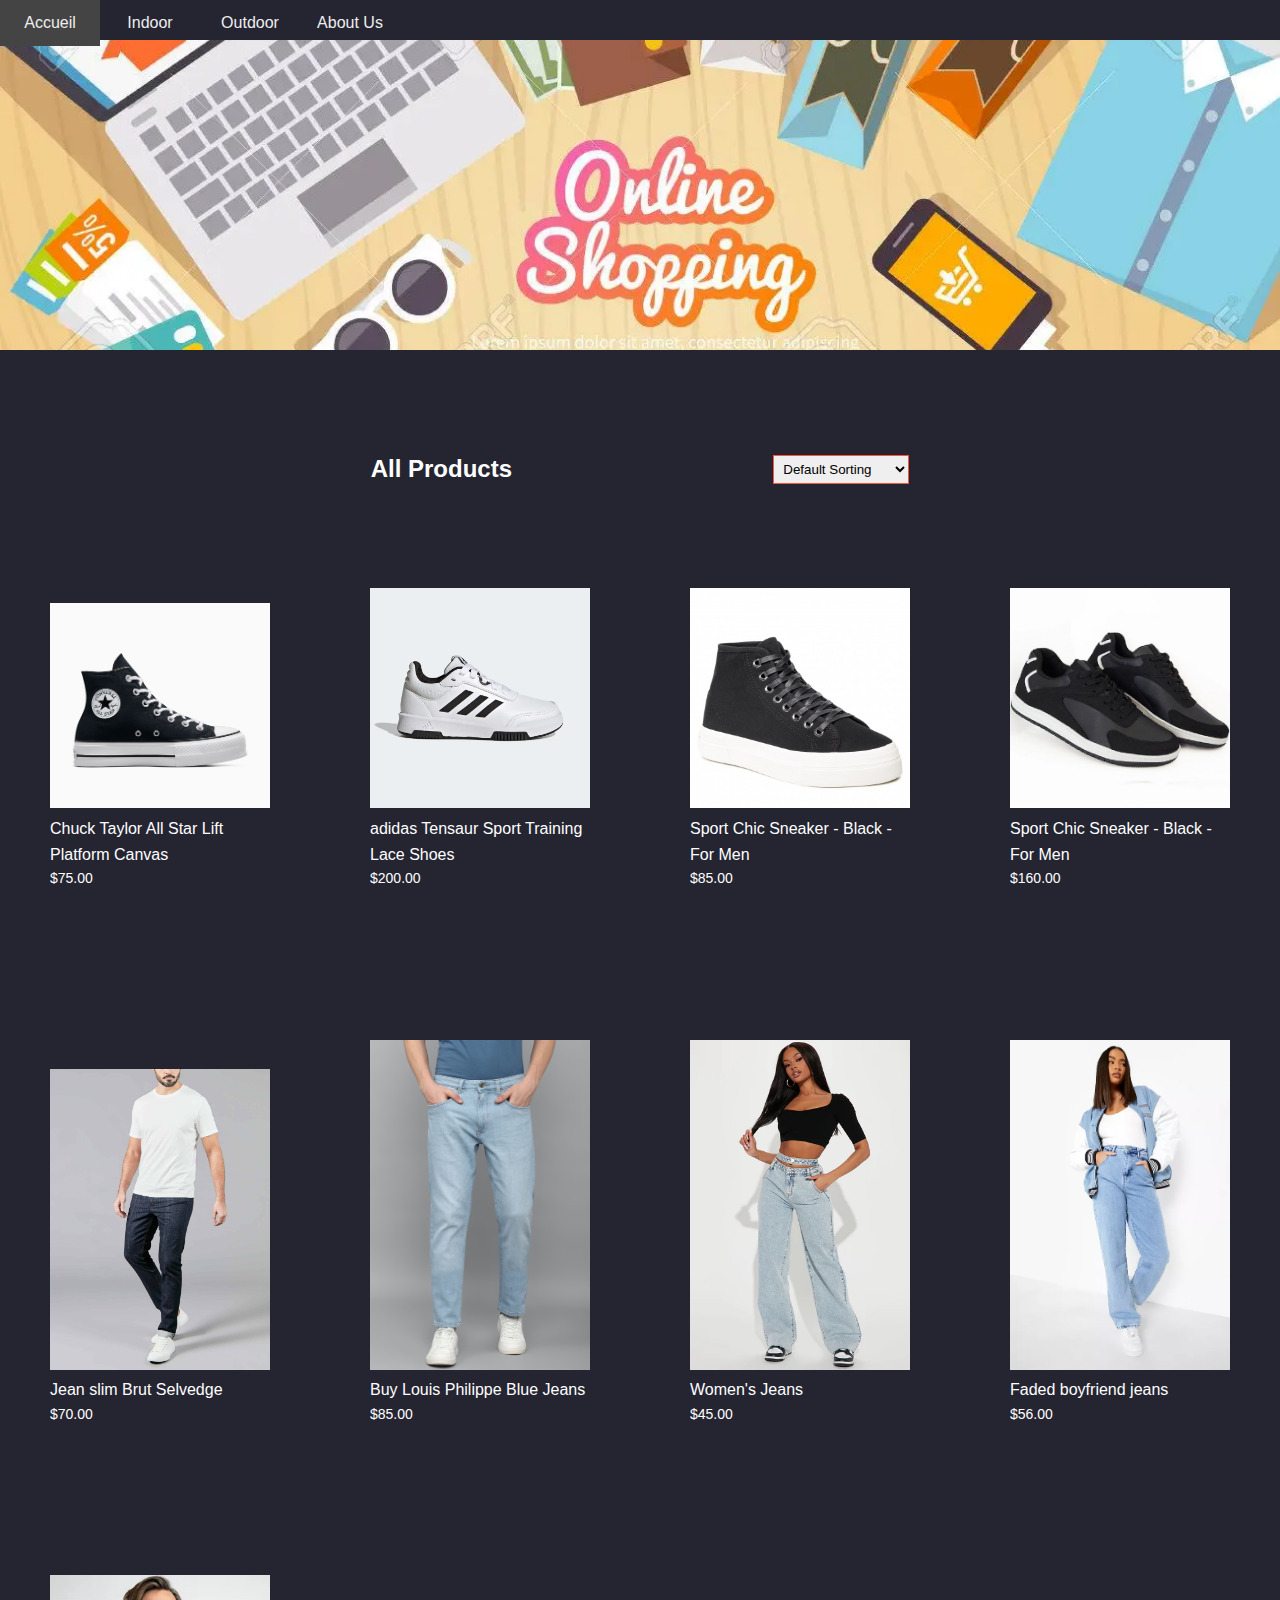
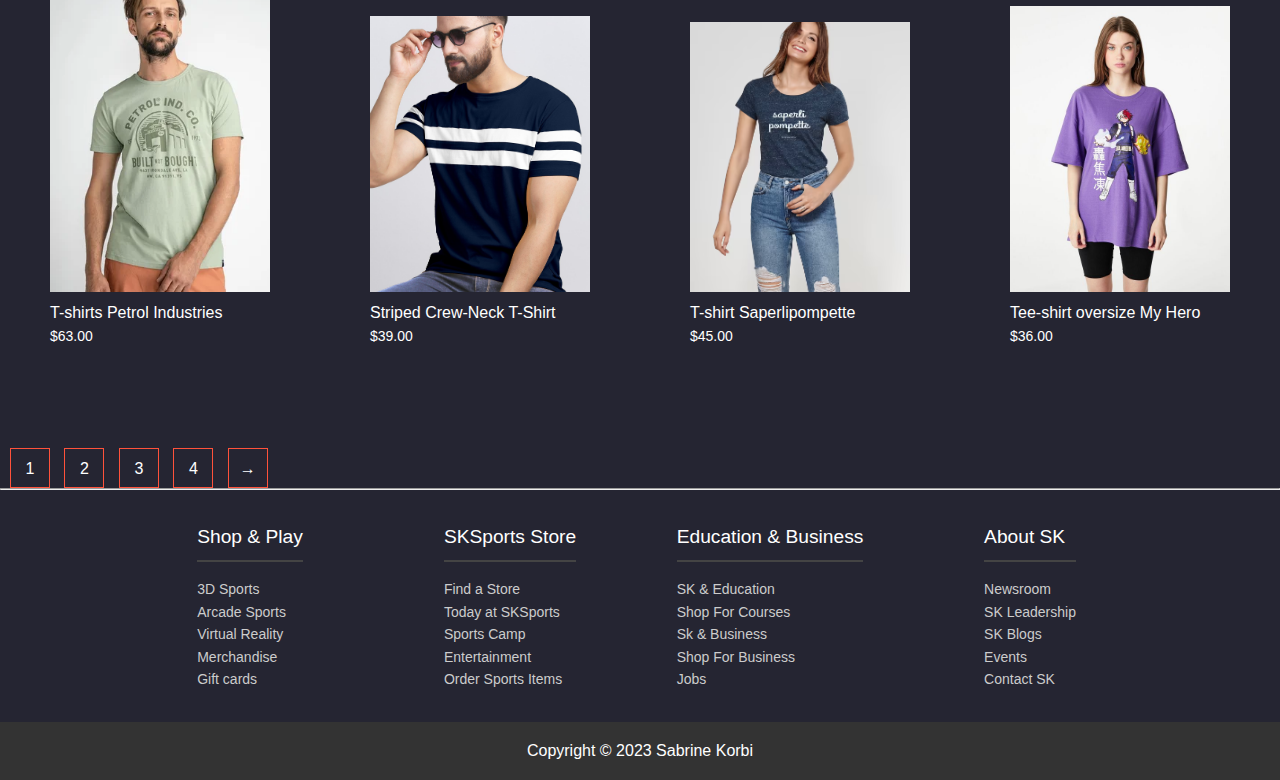
<file: indoor.html>
<!DOCTYPE html>
<html lang="en">
<head>
    <meta charset="UTF-8">
    <meta http-equiv="X-UA-Compatible" content="IE=edge">
    <meta name="viewport" content="width=device-width, initial-scale=1.0">
    <title>SKSports WebSite</title>
    <link rel="stylesheet" href="styles/index.css">
    <link rel="stylesheet" href="https://cdnjs.cloudflare.com/ajax/libs/font-awesome/6.4.0/css/all.min.css" integrity="sha512-iecdLmaskl7CVkqkXNQ/ZH/XLlvWZOJyj7Yy7tcenmpD1ypASozpmT/E0iPtmFIB46ZmdtAc9eNBvH0H/ZpiBw==" crossorigin="anonymous" referrerpolicy="no-referrer" />
    <link rel="stylesheet" href="styles/indooroutdoor.css">
</head>
<body>
  
  <div id="showcase" style="background: url('../images/banner2.jpg') no-repeat center/cover; height: 350px;">
    <header>
        <nav class="cf">
            <ul class="cf">
                <li>
                    <a href="index.html">Accueil</a>
                </li>
                <li>
                    <a href="indoor.html">Indoor</a>
                </li>
                <li>
                    <a href="outdoor.html">Outdoor</a>
                </li>
                <li>
                    <a href="index.html#aboutus">About Us</a>
                </li>
            </ul>

        </nav>
    </header>
    </div>
    <div class="small-container">
        <div class="row row-2">
            <h2>All Products</h2>
            <select>
                <option value="">Default Sorting</option>
                <option value="">Sort by price</option>
                <option value=""> Sort by popularity</option>
                <option value=""> Sort by rating</option>
                <option value=""> Sort by sale</option>
            </select>
        </div>
    </div>

    <div class="row">
        <div class="col-4">
            <img src="images/shoes.jpg" alt="">
            <h4>Chuck Taylor All Star Lift Platform Canvas</h4>
            <div class="rating">
                <i class="fa fa-star checked"></i>
                <i class="fa fa-star checked"></i>
                <i class="fa fa-star checked"></i>
                <i class="fa fa-star checked"></i>
                <i class="fa fa-star"></i>
            </div>
            <p>$75.00</p>
        </div>

        <div class="col-4">
            <img src="images/shoes2.jpg" alt="">
            <h4>adidas Tensaur Sport Training Lace Shoes </h4>
            <div class="rating">
                <i class="fa fa-star checked"></i>
                <i class="fa fa-star checked"></i>
                <i class="fa fa-star checked"></i>
                <i class="fa fa-star checked"></i>
                <i class="fa fa-star checked"></i>
            </div>
            <p>$200.00</p>
        </div>

        <div class="col-4">
            <img src="images/shoes3.jpg" alt="">
            <h4>Sport Chic Sneaker - Black - For Men</h4>
            <div class="rating">
                <i class="fa fa-star checked"></i>
                <i class="fa fa-star checked"></i>
                <i class="fa fa-star checked"></i>
                <i class="fa fa-star checked"></i>
                <i class="fa fa-star checked"></i>
            </div>
            <p>$85.00</p>
        </div>

        <div class="col-4">
            <img src="images/shoes4.jpg" alt="">
            <h4>Sport Chic Sneaker - Black - For Men</h4>
            <div class="rating">
                <i class="fa fa-star checked"></i>
                <i class="fa fa-star checked"></i>
                <i class="fa fa-star checked"></i>
                <i class="fa fa-star"></i>
                <i class="fa fa-star"></i>
            </div>
            <p>$160.00</p>
        </div>
    </div>

    <div class="row">
        <div class="col-4">
            <img src="images/djean1.jpg" alt="">
            <h4>Jean slim Brut Selvedge</h4>
            <div class="rating">
                <i class="fa fa-star checked"></i>
                <i class="fa fa-star checked"></i>
                <i class="fa fa-star checked"></i>
                <i class="fa fa-star checked"></i>
                <i class="fa fa-star"></i>
            </div>
            <p>$70.00</p>
        </div>

        <div class="col-4">
            <img src="images/djean2.jpg" alt="">
            <h4>Buy Louis Philippe Blue Jeans</h4>
            <div class="rating">
                <i class="fa fa-star checked"></i>
                <i class="fa fa-star checked"></i>
                <i class="fa fa-star checked"></i>
                <i class="fa fa-star checked"></i>
                <i class="fa fa-star"></i>
            </div>
            <p>$85.00</p>
        </div>

        <div class="col-4">
            <img src="images/djean3.jpg" alt="">
            <h4> Women's Jeans </h4>
            <div class="rating">
                <i class="fa fa-star checked"></i>
                <i class="fa fa-star checked"></i>
                <i class="fa fa-star checked"></i>
                <i class="fa fa-star checked"></i>
                <i class="fa fa-star"></i>
            </div>
            <p>$45.00</p>
        </div>

        <div class="col-4">
            <img src="images/djean4.jpg" alt="">
            <h4>Faded boyfriend jeans</h4>
            <div class="rating">
                <i class="fa fa-star checked"></i>
                <i class="fa fa-star checked"></i>
                <i class="fa fa-star checked"></i>
                <i class="fa fa-star checked"></i>
                <i class="fa fa-star"></i>
            </div>
            <p>$56.00</p>
        </div>
    </div>

    <div class="row">
        <div class="col-4">
            <img src="images/t-shirt1.jpg" alt="">
            <h4>T-shirts Petrol Industries </h4>
            <div class="rating">
                <i class="fa fa-star checked"></i>
                <i class="fa fa-star checked"></i>
                <i class="fa fa-star checked"></i>
                <i class="fa fa-star checked"></i>
                <i class="fa fa-star"></i>
            </div>
            <p>$63.00</p>
        </div>

        <div class="col-4">
            <img src="images/t-shirt2.jpg" alt="">
            <h4>Striped Crew-Neck T-Shirt</h4>
            <div class="rating">
                <i class="fa fa-star checked"></i>
                <i class="fa fa-star checked"></i>
                <i class="fa fa-star checked"></i>
                <i class="fa fa-star checked"></i>
                <i class="fa fa-star"></i>
            </div>
            <p>$39.00</p>
        </div>

        <div class="col-4">
            <img src="images/t-shirt3.jpg" alt="">
            <h4>T-shirt Saperlipompette</h4>
            <div class="rating">
                <i class="fa fa-star checked"></i>
                <i class="fa fa-star checked"></i>
                <i class="fa fa-star checked"></i>
                <i class="fa fa-star checked"></i>
                <i class="fa fa-star"></i>
            </div>
            <p>$45.00</p>
        </div>

        <div class="col-4">
            <img src="images/t-shirt4.jpg" alt="">
            <h4>Tee-shirt oversize My Hero</h4>
            <div class="rating">
                <i class="fa fa-star checked"></i>
                <i class="fa fa-star checked"></i>
                <i class="fa fa-star checked"></i>
                <i class="fa fa-star checked"></i>
                <i class="fa fa-star checked"></i>
            </div>
            <p>$36.00</p>
        </div>
    </div>
    <div class="page-btn">
        <span>1</span>
        <span>2</span>
        <span>3</span>
        <span>4</span>
        <span>&#8594;</span>
    </div>
    <hr>
    <footer>
        <div class="container">
            <div class="footer-cols">
                <ul>
                    <li> Shop & Play</li>
                    <li>
                        <a href="#"> 3D Sports</a>
                    </li>
                    <li>
                        <a href="#"> Arcade Sports</a>
                    </li>
                    <li>
                        <a href="#"> Virtual Reality</a>
                    </li>
                    <li>
                        <a href="#"> Merchandise</a>
                    </li>
                    <li>
                        <a href="#">Gift cards</a>
                    </li>
                </ul>
    
                <ul>
                    <li> SKSports Store </li>
                    <li>
                        <a href="#"> Find a Store</a>
                    </li>
                    <li>
                        <a href="#"> Today at SKSports</a>
                    </li>
                    <li>
                        <a href="#"> Sports Camp</a>
                    </li>
                    <li>
                        <a href="#"> Entertainment</a>
                    </li>
                    <li>
                        <a href="#">Order Sports Items</a>
                    </li>
                </ul>
    
                <ul>
                    <li> Education & Business</li>
                    <li>
                        <a href="#"> SK & Education</a>
                    </li>
                    <li>
                        <a href="#"> Shop For Courses</a>
                    </li>
                    <li>
                        <a href="#"> Sk & Business</a>
                    </li>
                    <li>
                        <a href="#"> Shop For Business</a>
                    </li>
                    <li>
                        <a href="#">Jobs</a>
                    </li>
                </ul>
    
                <ul>
                    <li> About SK</li>
                    <li>
                        <a href="#"> Newsroom</a>
                    </li>
                    <li>
                        <a href="#"> SK Leadership</a>
                    </li>
                    <li>
                        <a href="#"> SK Blogs</a>
                    </li>
                    <li>
                        <a href="#"> Events </a>
                    </li>
                    <li>
                        <a href="#">Contact SK</a>
                    </li>
                </ul>
            </div>
        </div>
        <div class="footer-bottom">
            Copyright &copy; 2023 Sabrine Korbi
        </div>
      </footer>
    </body>
    </html>
</file>
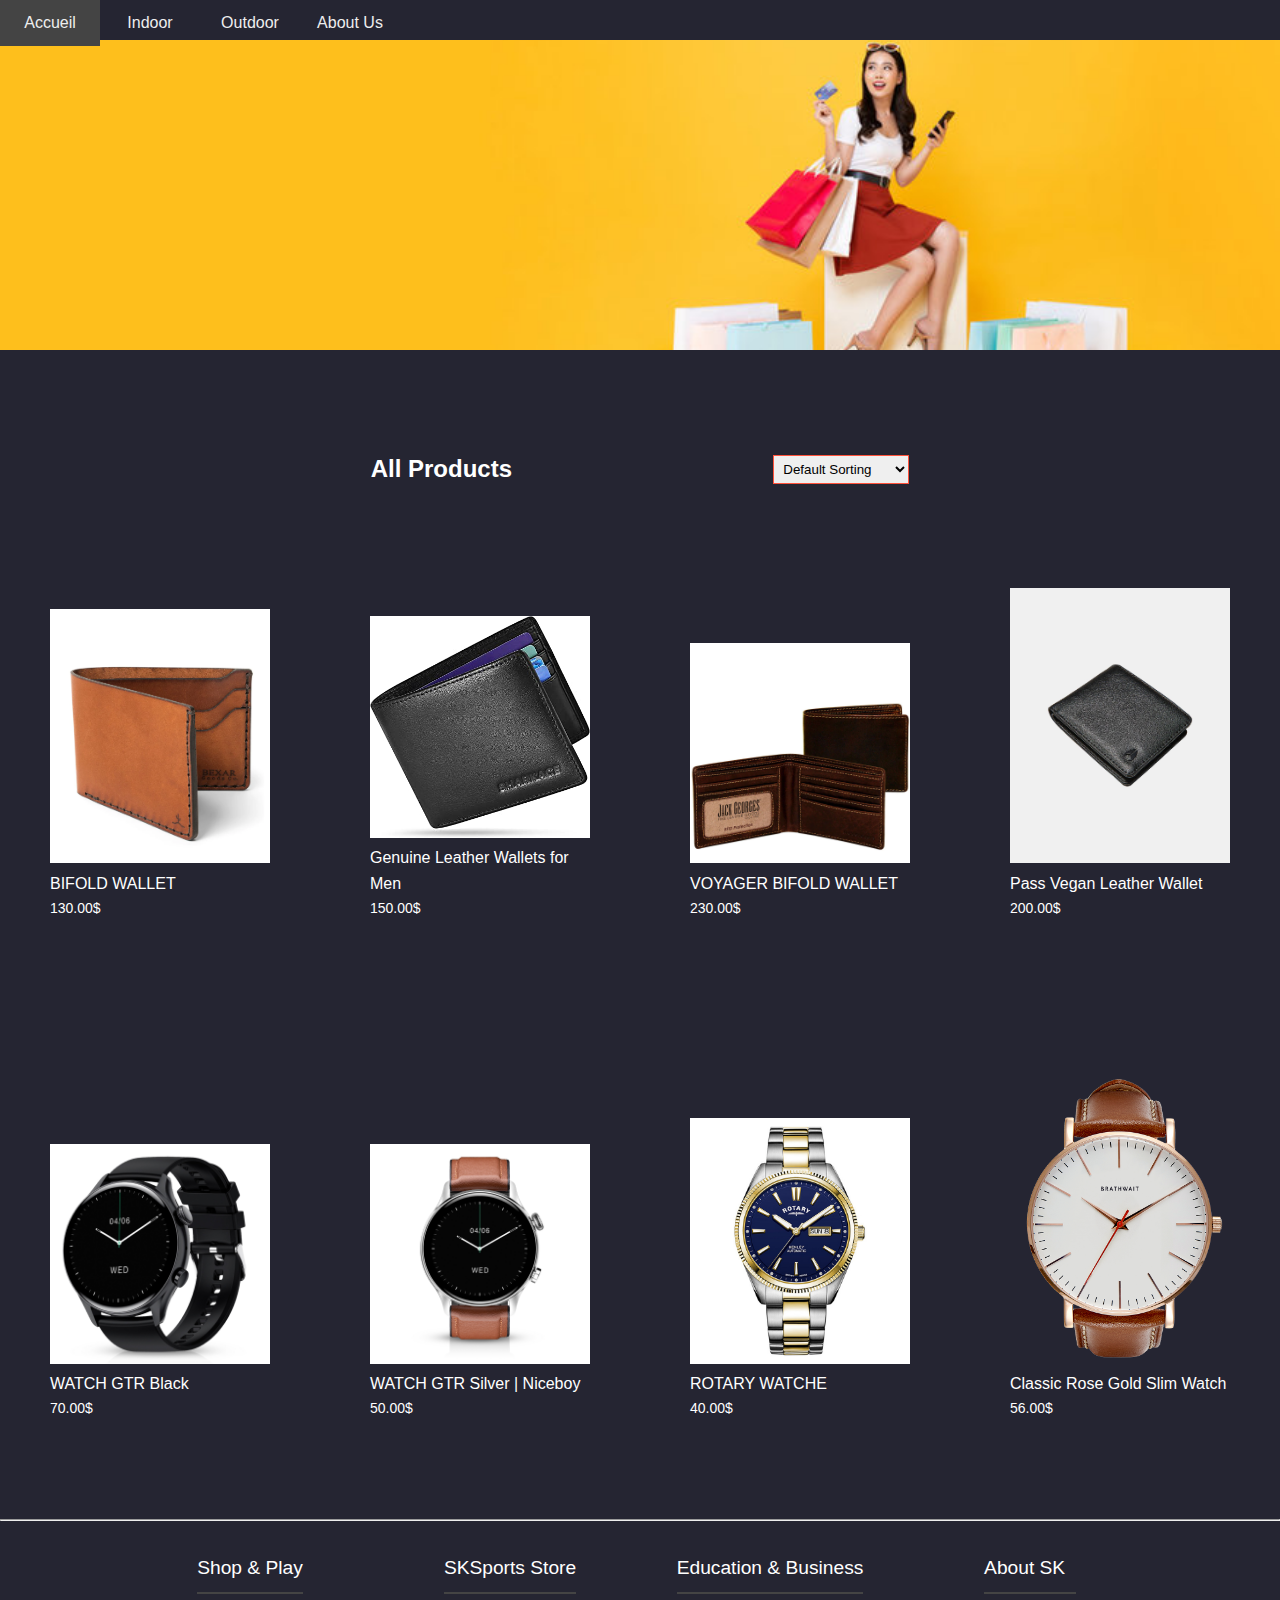
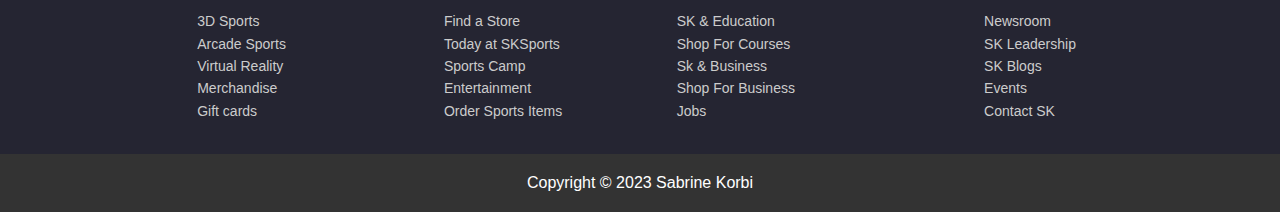
<file: outdoor.html>
<!DOCTYPE html>
<html lang="en">
<head>
    <meta charset="UTF-8">
    <meta http-equiv="X-UA-Compatible" content="IE=edge">
    <meta name="viewport" content="width=device-width, initial-scale=1.0">
    <title>SKSports WebSite</title>
    <link rel="stylesheet" href="styles/index.css">
    <link rel="stylesheet" href="https://cdnjs.cloudflare.com/ajax/libs/font-awesome/6.4.0/css/all.min.css" integrity="sha512-iecdLmaskl7CVkqkXNQ/ZH/XLlvWZOJyj7Yy7tcenmpD1ypASozpmT/E0iPtmFIB46ZmdtAc9eNBvH0H/ZpiBw==" crossorigin="anonymous" referrerpolicy="no-referrer" />
    <link rel="stylesheet" href="styles/indooroutdoor.css">
</head>
<body>
  
  <div id="showcase" style="background: url('../images/banner1.jpg') no-repeat center/cover; height: 350px;">
    <header>
        <nav class="cf">
            <ul class="cf">
                <li>
                    <a href="index.html">Accueil</a>
                </li>
                <li>
                    <a href="indoor.html">Indoor</a>
                </li>
                <li>
                    <a href="outdoor.html">Outdoor</a>
                </li>
                <li>
                    <a href="index.html#aboutus">About Us</a>
                </li>
            </ul>

        </nav>
    </header>
    </div>
    <div class="small-container">
        <div class="row row-2">
            <h2>All Products</h2>
            <select>
                <option value="">Default Sorting</option>
                <option value="">Sort by price</option>
                <option value=""> Sort by popularity</option>
                <option value=""> Sort by rating</option>
                <option value=""> Sort by sale</option>
            </select>
        </div>
    </div>

    <div class="row">
        <div class="col-4">
            <img src="images/wallet1.jpg" alt="">
            <h4>BIFOLD WALLET</h4>
            <div class="rating">
                <i class="fa fa-star checked"></i>
                <i class="fa fa-star checked"></i>
                <i class="fa fa-star checked"></i>
                <i class="fa fa-star checked"></i>
                <i class="fa fa-star"></i>
            </div>
            <p>130.00$</p>
        </div>

        <div class="col-4">
            <img src="images/wallet2.jpg" alt="">
            <h4>Genuine Leather Wallets for Men</h4>
            <div class="rating">
                <i class="fa fa-star checked"></i>
                <i class="fa fa-star checked"></i>
                <i class="fa fa-star checked"></i>
                <i class="fa fa-star checked"></i>
                <i class="fa fa-star"></i>
            </div>
            <p>150.00$</p>
        </div>

        <div class="col-4">
            <img src="images/wallet3.jpg" alt="">
            <h4>VOYAGER BIFOLD WALLET</h4>
            <div class="rating">
                <i class="fa fa-star checked"></i>
                <i class="fa fa-star checked"></i>
                <i class="fa fa-star checked"></i>
                <i class="fa fa-star checked"></i>
                <i class="fa fa-star"></i>
            </div>
            <p>230.00$</p>
        </div>

        <div class="col-4">
            <img src="images/wallet4.jpg" alt="">
            <h4>Pass Vegan Leather Wallet</h4>
            <div class="rating">
                <i class="fa fa-star checked"></i>
                <i class="fa fa-star checked"></i>
                <i class="fa fa-star checked"></i>
                <i class="fa fa-star checked"></i>
                <i class="fa fa-star checked"></i>
            </div>
            <p>200.00$</p>
        </div>
    </div>

    <div class="row">
        <div class="col-4">
            <img src="images/watch1.jpg" alt="">
            <h4>WATCH GTR Black</h4>
            <div class="rating">
                <i class="fa fa-star checked"></i>
                <i class="fa fa-star checked"></i>
                <i class="fa fa-star checked"></i>
                <i class="fa fa-star checked"></i>
                <i class="fa fa-star"></i>
            </div>
            <p>70.00$</p>
        </div>

        <div class="col-4">
            <img src="images/watch2.jpg" alt="">
            <h4>WATCH GTR Silver | Niceboy </h4>
            <div class="rating">
                <i class="fa fa-star checked"></i>
                <i class="fa fa-star checked"></i>
                <i class="fa fa-star checked"></i>
                <i class="fa fa-star checked"></i>
                <i class="fa fa-star"></i>
            </div>
            <p>50.00$</p>
        </div>

        <div class="col-4">
            <img src="images/watch3.jpg" alt="">
            <h4>ROTARY WATCHE</h4>
            <div class="rating">
                <i class="fa fa-star checked"></i>
                <i class="fa fa-star checked"></i>
                <i class="fa fa-star checked"></i>
                <i class="fa fa-star checked"></i>
                <i class="fa fa-star"></i>
            </div>
            <p>40.00$</p>
        </div>

        <div class="col-4">
            <img src="images/watch4.jpg" alt="">
            <h4>Classic Rose Gold Slim Watch</h4>
            <div class="rating">
                <i class="fa fa-star checked"></i>
                <i class="fa fa-star checked"></i>
                <i class="fa fa-star checked"></i>
                <i class="fa fa-star checked"></i>
                <i class="fa fa-star checked"></i>
            </div>
            <p>56.00$</p>
        </div>
    </div>
    <hr>
    <footer>
        <div class="container">
            <div class="footer-cols">
                <ul>
                    <li> Shop & Play</li>
                    <li>
                        <a href="#"> 3D Sports</a>
                    </li>
                    <li>
                        <a href="#"> Arcade Sports</a>
                    </li>
                    <li>
                        <a href="#"> Virtual Reality</a>
                    </li>
                    <li>
                        <a href="#"> Merchandise</a>
                    </li>
                    <li>
                        <a href="#">Gift cards</a>
                    </li>
                </ul>
    
                <ul>
                    <li> SKSports Store </li>
                    <li>
                        <a href="#"> Find a Store</a>
                    </li>
                    <li>
                        <a href="#"> Today at SKSports</a>
                    </li>
                    <li>
                        <a href="#"> Sports Camp</a>
                    </li>
                    <li>
                        <a href="#"> Entertainment</a>
                    </li>
                    <li>
                        <a href="#">Order Sports Items</a>
                    </li>
                </ul>
    
                <ul>
                    <li> Education & Business</li>
                    <li>
                        <a href="#"> SK & Education</a>
                    </li>
                    <li>
                        <a href="#"> Shop For Courses</a>
                    </li>
                    <li>
                        <a href="#"> Sk & Business</a>
                    </li>
                    <li>
                        <a href="#"> Shop For Business</a>
                    </li>
                    <li>
                        <a href="#">Jobs</a>
                    </li>
                </ul>
    
                <ul>
                    <li> About SK</li>
                    <li>
                        <a href="#"> Newsroom</a>
                    </li>
                    <li>
                        <a href="#"> SK Leadership</a>
                    </li>
                    <li>
                        <a href="#"> SK Blogs</a>
                    </li>
                    <li>
                        <a href="#"> Events </a>
                    </li>
                    <li>
                        <a href="#">Contact SK</a>
                    </li>
                </ul>
            </div>
        </div>
        <div class="footer-bottom">
            Copyright &copy; 2023 Sabrine Korbi
        </div>
      </footer>
    </body>
    </html>
</file>
<file: styles/index.css>
body{
    font-family: 'PT Sans',sans-serif;
    margin: 0;
    background-color: #252532;
    color: #fff;
    line-height: 1.6;
}

a{
    text-decoration: none;
    color: #ccc;
}
#showcase{
   margin: 0; 
   padding: 0;
   background: url("../images/bg-image.jpg") no-repeat center/cover;
   width: 100%;
   height: 100vh;
   position: relative;
   overflow: hidden; /* for image background to cover the page correctly*/
}

#showcase .container{
    margin-top: 25VH;
}

#showcase h1{
    font-size: 4rem;
    margin-bottom: 0;
}

#showcase h2{
    font-size: 2rem;
}


/* for the navigation barre*/
nav{
    height: 40px;
    width: 100%;
    background-color: #252532 ;
    color: rgb(51, 34, 34);
    position: fixed;
}

/* for the navigation items*/
nav ul{
    margin: 0;
    padding: 0;
}

nav li{
    display: inline;
    float: left;
}

nav a{
    display: inline-block;
    width: 100px;
    text-align: center;
    text-decoration: none;
    padding: 10px 0;
    color: #eee;
}
nav li:hover{
    background-color: #444;
}

.container{
    max-width: 1180px;
    text-align: center;
    margin: 0 auto;
    padding: 0 3rem;
}

.lead{
    font-size: 1.3rem;
}

footer .footer-cols{
    display: grid;
    grid-gap: 20px;
    grid-template-columns: repeat(4,1fr);
    padding: 2rem;
    text-align: left;
    font-size: 14px;
}

footer .footer-cols ul{
   list-style-type: none;
}

footer .footer-cols ul li:first-child{
    font-size: 1.2rem;
    padding-bottom: 0.5rem;
    border-bottom:  #444 solid 2px;
    margin-bottom: 1rem;
}

footer .footer-bottom{
    background-color: #333;
    padding: 1rem;
    text-align: center;
}

.section{
    padding: 2rem 0;
}

.section-head{
    font-size: 2.5rem;
    margin: 0;
}
.section h3{
    font-size: 2rem;
}
/*declaration of variables name*/
:root{
    --primary-color: #b90415;
    --primary-color-hover: #d3071b;
    --secondary-color:#103063; 
    --secondary-color-hover:#143f85;
    --light-color:#f4f4f4;
    --light-color:#f4f4f4;
}

.btn{
    padding: 1rem;
    color: #fff;
    display: inline-block;
}

.btn-primary{
    background: var(--primary-color);
}

.btn-primary:hover{
    background: var(--primary-color-hover);
}

.btn-secondary{
    background: var(--secondary-color);
}

.btn-secondary:hover{
    background: var(--secondary-color-hover);
}

.text-light{
    color: var(--light-color);
}

.mb{
    margin-bottom: 1rem;
}
</file>
<file: styles/indooroutdoor.css>
*{
    margin: auto;
    padding: 0;
    box-sizing: border-box;
}
.small-container{
    max-width: 1000px;
    margin: auto;
    padding-left: 100px;
    padding-right: 100px;
}

.row{
    display:flex;
    align-items: center;
    flex-wrap: wrap;
    justify-content: space-around;
    margin: auto;
}

.col-4{
    flex-basis: 25%;
    padding: 50px;
    min-width:200px;
    margin-bottom: 50px;
    transition: transform 0.5s;
}

.col-4 img{
    width: 100%;
}

.row-2{
    justify-content: space-between;
    margin: 100px auto 50px;
}

select{
    border: 1px solid #ff523b;
    padding: 5px;
}

select:focus{ 
    outline: none;
}

.page-btn span{
    display: inline-block;
    border: 1px solid #ff523b;
    margin-left: 10px;
    width: 40px;
    height: 40px;
    text-align: center;
    line-height: 40px;
    cursor: pointer;
}

.page-btn span:hover{
    background: #ff523b;
    color: #fff;
}

h4{
    color: #fff;
    font-weight: normal;
}

.col-4 p{
    font-size: 14px;
}

.checked{
    color: #ff523b;
}

.col-4:hover{
    transform: translateY(-50px);
}
</file>
